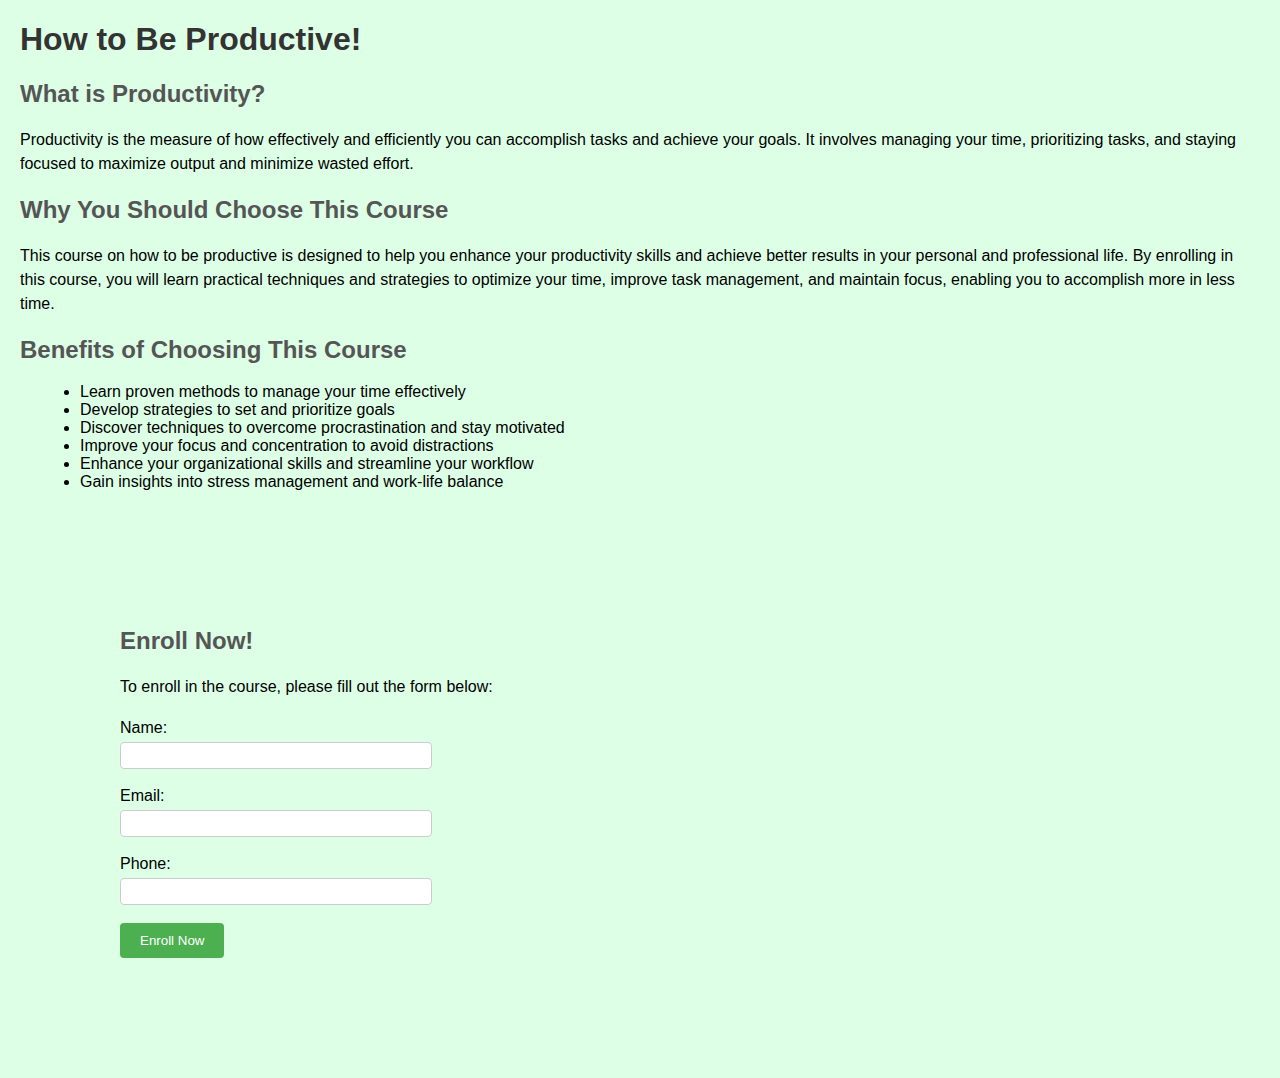
<file: Day01/Course/index.html>
<!DOCTYPE html>
<html>
<head>
  <title>How to Be Productive!</title>
  <link rel="stylesheet" href="style.css">
</head>
<body>
  <h1>How to Be Productive!</h1>
  <h2>What is Productivity?</h2>
  <p>Productivity is the measure of how effectively and efficiently you can accomplish tasks and achieve your goals. It involves managing your time, prioritizing tasks, and staying focused to maximize output and minimize wasted effort.</p>
  <h2>Why You Should Choose This Course</h2>
  <p>This course on how to be productive is designed to help you enhance your productivity skills and achieve better results in your personal and professional life. By enrolling in this course, you will learn practical techniques and strategies to optimize your time, improve task management, and maintain focus, enabling you to accomplish more in less time.</p>
  <h2>Benefits of Choosing This Course</h2>
  <ul>
    <li>Learn proven methods to manage your time effectively</li>
    <li>Develop strategies to set and prioritize goals</li>
    <li>Discover techniques to overcome procrastination and stay motivated</li>
    <li>Improve your focus and concentration to avoid distractions</li>
    <li>Enhance your organizational skills and streamline your workflow</li>
    <li>Gain insights into stress management and work-life balance</li>
  </ul>
  <div class="enroll">
    <h2>Enroll Now!</h2>
    <p>To enroll in the course, please fill out the form below:</p>
    <form action="/enroll" method="post">
      <label for="name">Name:</label>
      <input type="text" id="name" name="name" required><br><br>
      <label for="email">Email:</label>
      <input type="email" id="email" name="email" required><br><br>
      <label for="phone">Phone:</label>
      <input type="tel" id="phone" name="phone" required><br><br>
      <input type="submit" value="Enroll Now">
    </form>
  </div>
</body>
</html>
</file>
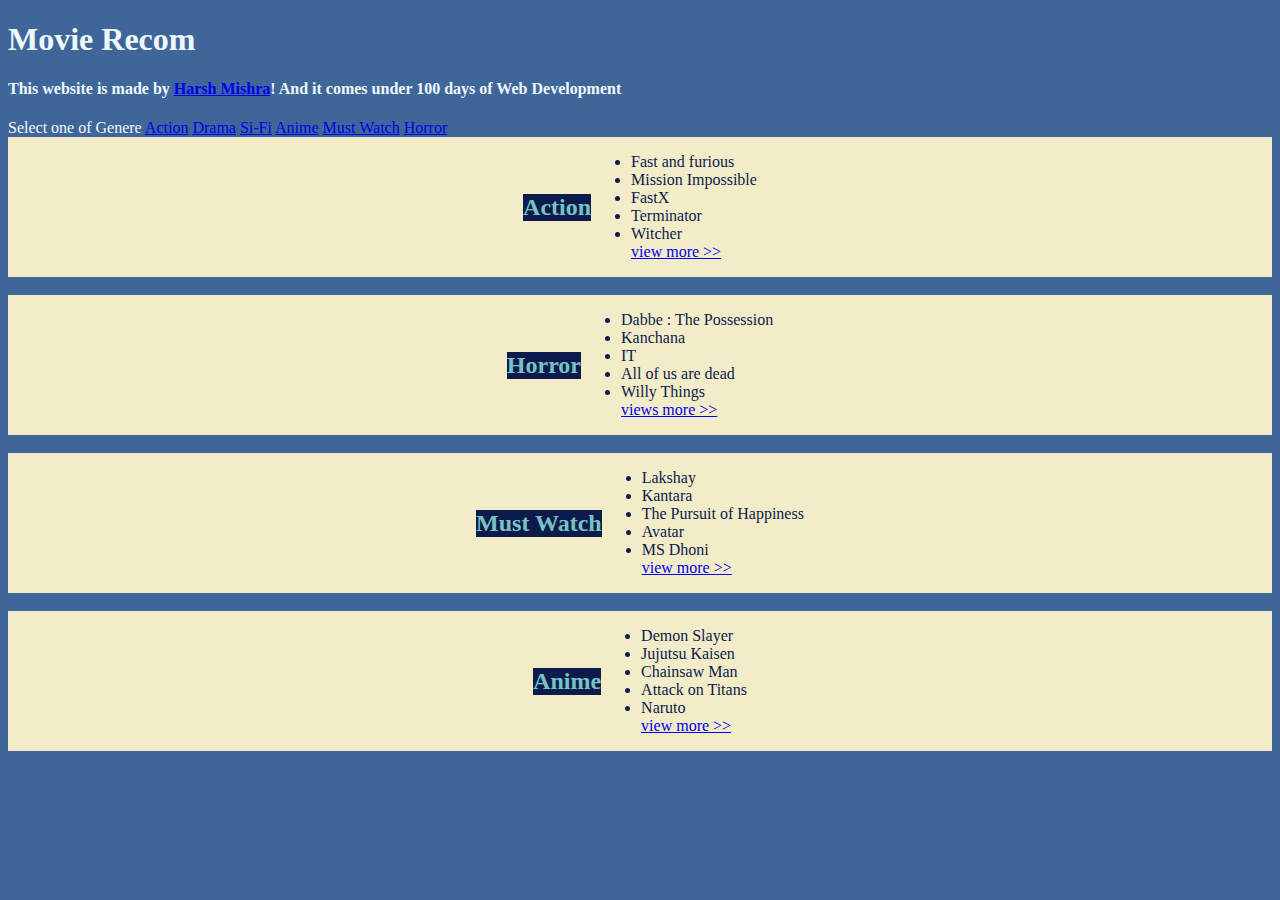
<file: Day01/Movie-Reco/index.html>
<!DOCTYPE html>
<html lang="en">
<head>
    <meta charset="UTF-8">
    <meta name="viewport" content="width=device-width, initial-scale=1.0">
    <title>Movie Recom</title>
    <link rel="stylesheet" href="style.css">
</head>
<body>
    <h1>Movie Recom</h1>
    <h4>This website is made by <a href="01xharshu.super.site">Harsh Mishra</a>! And it comes under 100 days of Web Development</h4>
    <bold>Select one of Genere</bold>
    <a href="action">Action</a>
    <a href="drama">Drama</a>
    <a href="sifi">Si-Fi</a>
    <a href="anime">Anime</a>
    <a href="must">Must Watch</a>
    <a href="horror">Horror</a>
    <br>
    <div id="#action"><h2>Action</h2>
        <ul>
            <li>Fast and furious</li>
            <li>Mission Impossible</li>
            <li>FastX</li>
            <li>Terminator</li>
            <li>Witcher</li>
            <a href="action.html">view more >></a>
        </ul>
    </div>
    <br>
    <div id="#horror"><h2>Horror</h2>
        <ul>
            <li>Dabbe : The Possession</li>
            <li>Kanchana</li>
            <li>IT</li>
            <li>All of us are dead</li>
            <li>Willy Things</li>
            <a href="horror.html">views more >></a>
        </ul>
    </div>
    <br>
    <div id="#must"><h2>Must Watch</h2>
        <ul>
            <li>Lakshay</li>
            <li>Kantara</li>
            <li>The Pursuit of Happiness</li>
            <li>Avatar</li>
            <li>MS Dhoni</li>
            <a href="must.html">view more >></a>
        </ul>
    </div>
    <br>
    <div id="#anime"><h2>Anime</h2>
        <ul>
            <li>Demon Slayer</li>
            <li>Jujutsu Kaisen</li>
            <li>Chainsaw Man</li>
            <li>Attack on Titans</li>
            <li>Naruto</li>
            <a href="anime.html">view more >></a>
        </ul>
    </div>
    <br>
    <form action="" method="get"></form>
</body>
</html>
</file>
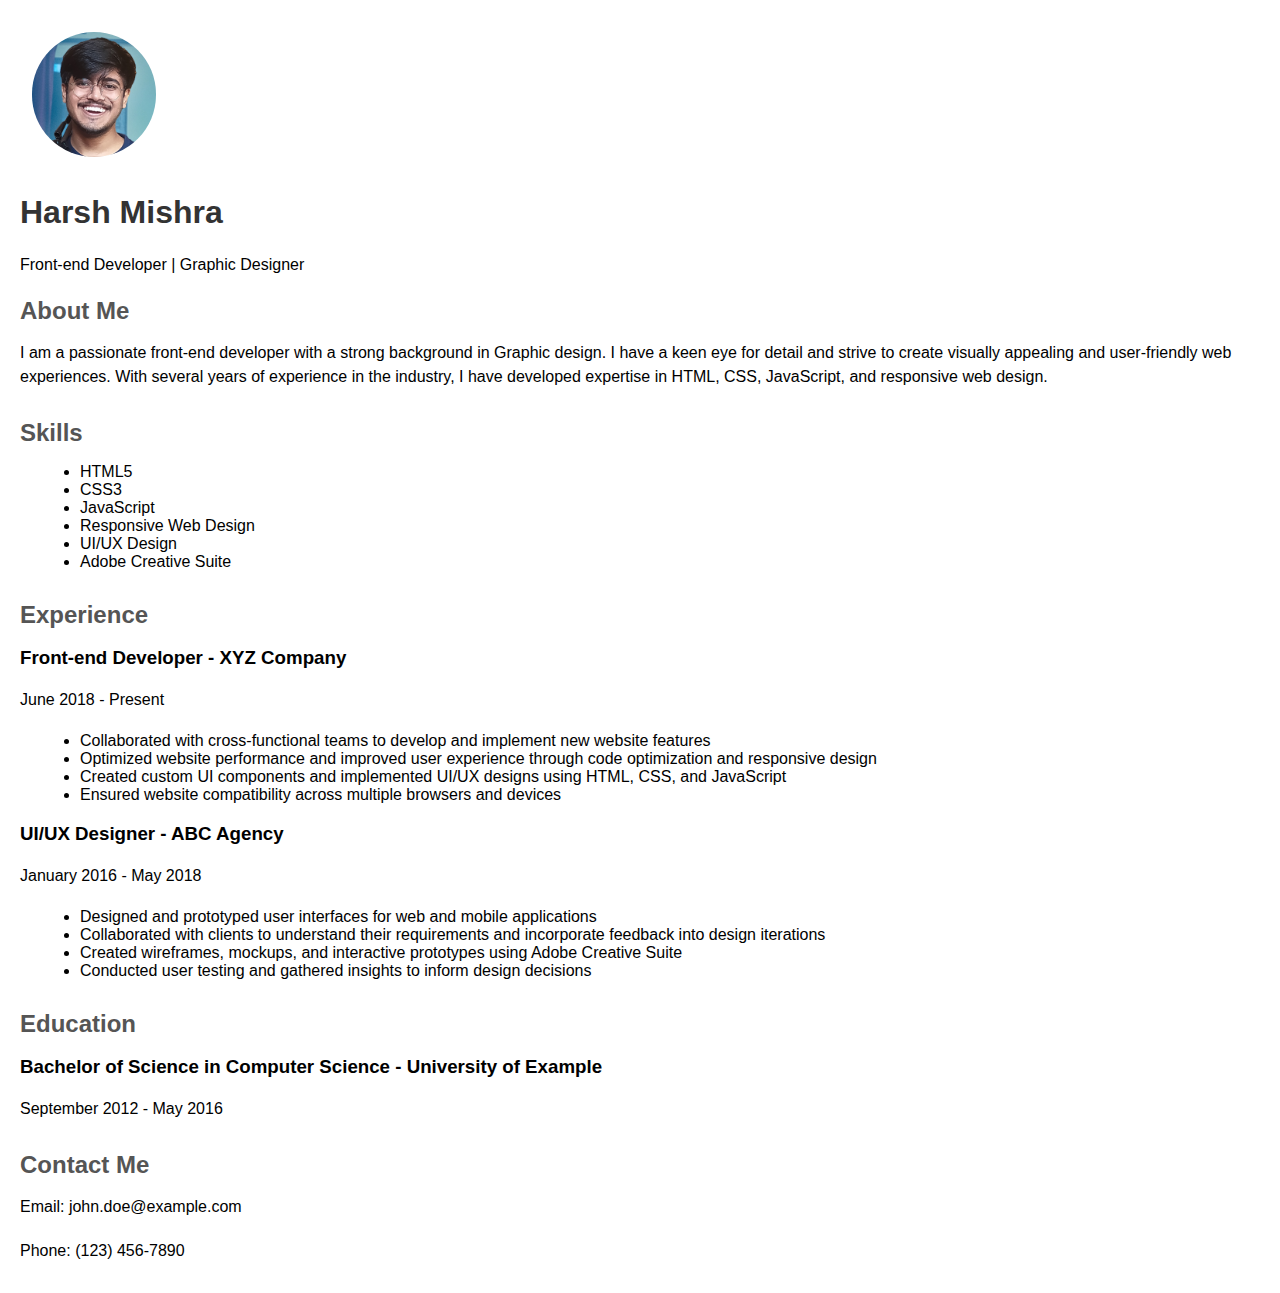
<file: Day01/Resume-2.0/index.html>
<!DOCTYPE html>
<html>
<head>
  <title>Online Resume - John Doe</title>
  <link rel="stylesheet" href="style.css">
</head>
<body>
    <img src="file.png" alt="Harsh Mishra">
  <h1>Harsh Mishra</h1>
  <p>Front-end Developer | Graphic Designer</p>
  <div class="section">
    <h2>About Me</h2>
    <p>I am a passionate front-end developer with a strong background in Graphic design. I have a keen eye for detail and strive to create visually appealing and user-friendly web experiences. With several years of experience in the industry, I have developed expertise in HTML, CSS, JavaScript, and responsive web design.</p>
  </div>
  <div class="section">
    <h2>Skills</h2>
    <ul>
      <li>HTML5</li>
      <li>CSS3</li>
      <li>JavaScript</li>
      <li>Responsive Web Design</li>
      <li>UI/UX Design</li>
      <li>Adobe Creative Suite</li>
    </ul>
  </div>
  <div class="section">
    <h2>Experience</h2>
    <h3>Front-end Developer - XYZ Company</h3>
    <p>June 2018 - Present</p>
    <ul>
      <li>Collaborated with cross-functional teams to develop and implement new website features</li>
      <li>Optimized website performance and improved user experience through code optimization and responsive design</li>
      <li>Created custom UI components and implemented UI/UX designs using HTML, CSS, and JavaScript</li>
      <li>Ensured website compatibility across multiple browsers and devices</li>
    </ul>
    <h3>UI/UX Designer - ABC Agency</h3>
<p>January 2016 - May 2018</p>
<ul>
  <li>Designed and prototyped user interfaces for web and mobile applications</li>
  <li>Collaborated with clients to understand their requirements and incorporate feedback into design iterations</li>
  <li>Created wireframes, mockups, and interactive prototypes using Adobe Creative Suite</li>
  <li>Conducted user testing and gathered insights to inform design decisions</li>
</ul>
</div>
<div class="section">
  <h2>Education</h2>
  <h3>Bachelor of Science in Computer Science - University of Example</h3>
  <p>September 2012 - May 2016</p>
</div>
<div class="section">
  <h2>Contact Me</h2>
  <p>Email: john.doe@example.com</p>
  <p>Phone: (123) 456-7890</p>
</div>
</body>
</html>
</file>
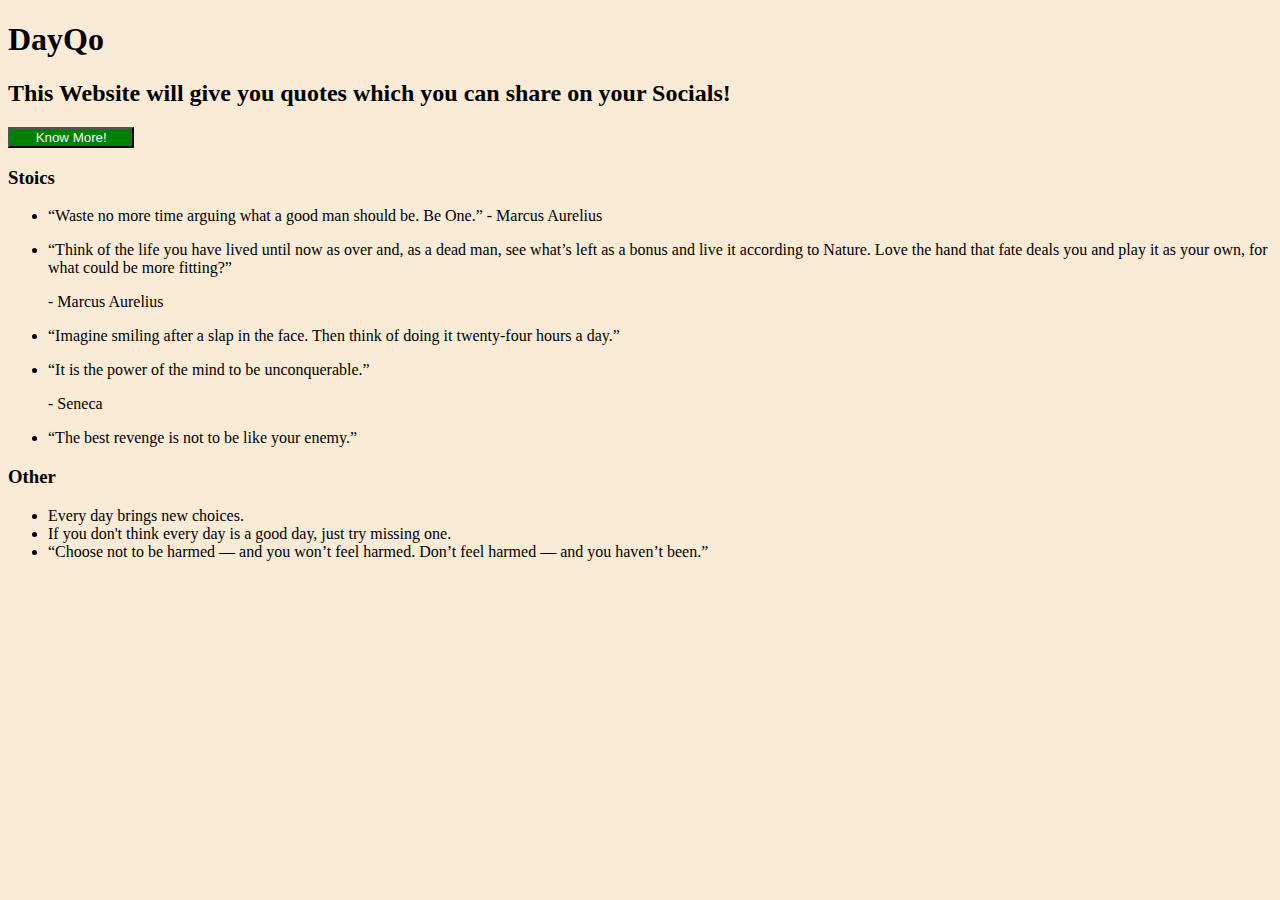
<file: Day02/DayQo/index.html>
<!DOCTYPE html>
<html lang="en">
<head>
    <meta charset="UTF-8">
    <meta name="viewport" content="width=device-width, initial-scale=1.0">
    <title>DayQo</title>
    <link rel="stylesheet" href="style.css">
</head>
<body>
    <h1>DayQo</h1>
    <h2>This Website will give you quotes which you can share on your Socials!</h2>
    <a href=https://github.com/01xharshus><button name="button">Know More!</button></a>
    <h3>Stoics</h3>
    <ul>
        <li><p>“Waste no more time arguing what a good man should be. Be One.” - Marcus Aurelius</p></li>
        <li><p>“Think of the life you have lived until now as over and, as a dead man, see what’s left as a bonus and live it according to Nature. Love the hand that fate deals you and play it as your own, for what could be more fitting?”</p> - Marcus Aurelius</li>
        <li><p>“Imagine smiling after a slap in the face. Then think of doing it twenty-four hours a day.”</p></li>
        <li><p>“It is the power of the mind to be unconquerable.”</p> - Seneca</li>
        <li><p>“The best revenge is not to be like your enemy.” </p></li>
    </ul>
    <h3>Other</h3>
    <ul>
        <li>Every day brings new choices.</li>
        <li>If you don't think every day is a good day, just try missing one.</li>
        <li>“Choose not to be harmed — and you won’t feel harmed. Don’t feel harmed — and you haven’t been.”</li>
    </ul>
</body>
</html>
</file>
<file: Day01/Course/style.css>
body {
    font-family: Arial, sans-serif;
    margin: 20px;
    background-color: #ddffe6;
  }

h1 {
    color: #333;
  }
  
h2 {
    color: #555;
  }
  
p {
    line-height: 1.5;
  }
  
ul {
    list-style-type: disc;
    margin-left: 20px;
  }
  
form {
    margin-top: 20px;
  }
  
label {
    display: block;
    margin-bottom: 5px;
  }
  
input[type="text"],
input[type="email"],
input[type="tel"] {
    width: 300px;
    padding: 5px;
    border: 1px solid #ccc;
    border-radius: 4px;
  }
  
input[type="submit"] {
    padding: 10px 20px;
    background-color: #4CAF50;
    color: #fff;
    border: none;
    border-radius: 4px;
    cursor: pointer;
  }
  
input[type="submit"]:hover {
    background-color: #45a049;
  }
  
.enroll {
  padding-top: 100px;
  padding-bottom: 100px;
  padding-right: 100px;
  padding-left: 100px;
  border-color: #ffffff;
  border: 10px, 10px, 10px, 10px;
  flex: auto;
}
</file>
<file: Day01/Movie-Reco/style.css>
body {
    background-color: #3F6699;
    color: aliceblue;
}

action {
    background-color: bisque;
}
h2 {
    background-color: #0D1B4C;
    color: #78C2C3;
}
div {
    background: fixed;
    background-color: #F3ECC8;  
    color: #0D1B4C;
    display:flex;
    justify-content:center;
    align-items:center;
}
</file>
<file: Day01/Resume-2.0/style.css>
img {
     border-radius: 50%;
     margin: 1%;
     height: 10%;
     width: 10%;
}

body {
    font-family: Arial, sans-serif;
    margin: 20px;
  }
  h1 {
color: #333;
}

h2 {
color: #555;
}

p {
line-height: 1.5;
}

ul {
list-style-type: disc;
margin-left: 20px;
}

.section {
margin-bottom: 30px;
}

.section h2 {
margin-bottom: 10px;
}

.section p {
margin-bottom: 20px;
}
</file>
<file: Day02/DayQo/style.css>
body {
    background-color: antiquewhite;
}
button {
    background-color: green;
    color: aliceblue;
    height: 10%;
    width: 10%;
}
</file>
